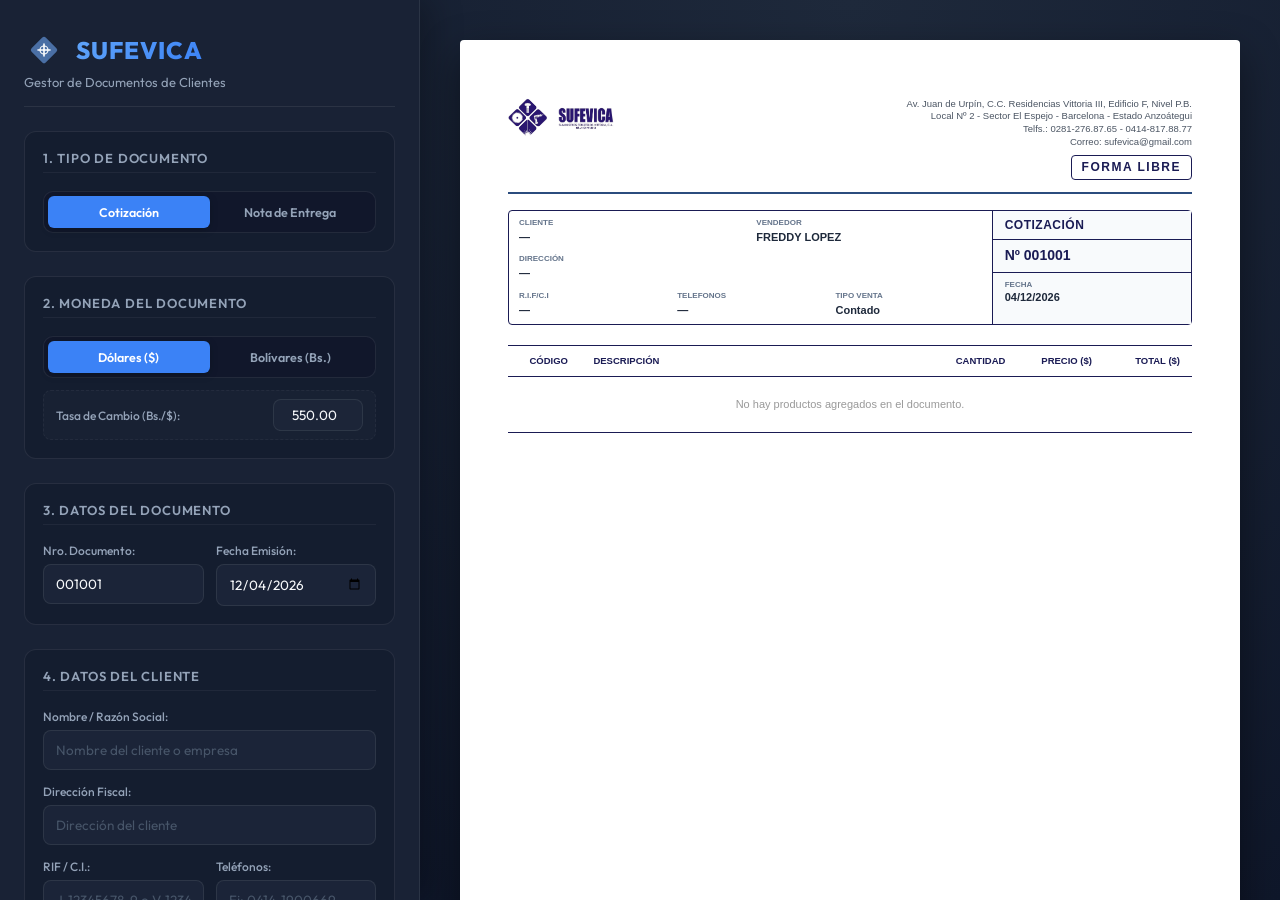
<file: modulo_cotizaciones/index.html>
<!DOCTYPE html>
<html lang="es">
<head>
    <meta charset="UTF-8">
    <meta name="viewport" content="width=device-width, initial-scale=1.0">
    <title>SUFEVICA - Módulo de Cotizaciones y Notas de Entrega</title>
    <link rel="stylesheet" href="styles.css">
    <link href="https://fonts.googleapis.com/css2?family=Outfit:wght@300;400;500;600;700;800&family=Segoe+UI:wght@400;600;700&display=swap" rel="stylesheet">
</head>
<body>
    <div class="app-container">
        <!-- Panel de Control Izquierdo (Oculto en Impresión) -->
        <aside class="control-panel">
            <header class="panel-header">
                <div class="header-logo-container">
                    <svg class="header-logo-svg" viewBox="0 0 100 100" width="40" height="40">
                        <rect x="25" y="25" width="50" height="50" rx="6" transform="rotate(45 50 50)" fill="#4A6fa5"/>
                        <path d="M50 35 L50 65 M35 50 L65 50" stroke="#ffffff" stroke-width="4" stroke-linecap="round"/>
                        <circle cx="50" cy="50" r="10" fill="none" stroke="#ffffff" stroke-width="3"/>
                    </svg>
                    <h1>SUFEVICA</h1>
                </div>
                <p>Gestor de Documentos de Clientes</p>
            </header>

            <div class="panel-section">
                <h2>1. Tipo de Documento</h2>
                <div class="btn-group toggle-group" id="docTypeToggle">
                    <button class="btn toggle-btn active" data-type="cotizacion">Cotización</button>
                    <button class="btn toggle-btn" data-type="nota">Nota de Entrega</button>
                </div>
            </div>

            <div class="panel-section">
                <h2>2. Moneda del Documento</h2>
                <div class="currency-toggle-wrapper">
                    <div class="btn-group toggle-group" id="currencyToggle">
                        <button class="btn toggle-btn active" data-currency="usd">Dólares ($)</button>
                        <button class="btn toggle-btn" data-currency="ves">Bolívares (Bs.)</button>
                    </div>
                    <div class="exchange-rate-container" id="rateContainer">
                        <label for="exchangeRate">Tasa de Cambio (Bs./$):</label>
                        <input type="number" id="exchangeRate" value="550.00" step="0.01" min="1">
                    </div>
                </div>
            </div>

            <div class="panel-section">
                <h2>3. Datos del Documento</h2>
                <div class="form-grid">
                    <div class="form-group">
                        <label for="docNumber">Nro. Documento:</label>
                        <input type="text" id="docNumber" value="001001" placeholder="Ej: 001403">
                    </div>
                    <div class="form-group">
                        <label for="docDate">Fecha Emisión:</label>
                        <input type="date" id="docDate">
                    </div>
                </div>
            </div>

            <div class="panel-section">
                <h2>4. Datos del Cliente</h2>
                <div class="form-group">
                    <label for="clientName">Nombre / Razón Social:</label>
                    <input type="text" id="clientName" placeholder="Nombre del cliente o empresa">
                </div>
                <div class="form-group">
                    <label for="clientAddress">Dirección Fiscal:</label>
                    <input type="text" id="clientAddress" placeholder="Dirección del cliente">
                </div>
                <div class="form-grid">
                    <div class="form-group">
                        <label for="clientRif">RIF / C.I.:</label>
                        <input type="text" id="clientRif" placeholder="J-12345678-9 o V-12345678">
                    </div>
                    <div class="form-group">
                        <label for="clientPhone">Teléfonos:</label>
                        <input type="text" id="clientPhone" placeholder="Ej: 0414-1900669">
                    </div>
                </div>
                <div class="form-grid">
                    <div class="form-group">
                        <label for="salesman">Vendedor:</label>
                        <input type="text" id="salesman" value="FREDDY LOPEZ" placeholder="Nombre vendedor">
                    </div>
                    <div class="form-group">
                        <label for="saleType">Tipo Venta:</label>
                        <select id="saleType">
                            <option value="Contado" selected>Contado</option>
                            <option value="Crédito">Crédito</option>
                        </select>
                    </div>
                </div>
                <div class="form-group" style="margin-top: 8px;">
                    <label for="clientNote">Nota:</label>
                    <input type="text" id="clientNote" placeholder="Nota adicional (dejar vacío para usar por defecto)">
                </div>
            </div>

            <div class="panel-section">
                <h2>5. Agregar Productos / Servicios</h2>
                <form id="itemForm" onsubmit="event.preventDefault();">
                    <div class="form-grid">
                        <div class="form-group span-2">
                            <label for="itemCode">Código:</label>
                            <input type="text" id="itemCode" placeholder="Ej: PARP-220">
                        </div>
                        <div class="form-group span-10">
                            <label for="itemDesc">Descripción:</label>
                            <input type="text" id="itemDesc" placeholder="Descripción del producto">
                        </div>
                    </div>
                    <div class="form-grid">
                        <div class="form-group">
                            <label for="itemQty">Cantidad:</label>
                            <input type="number" id="itemQty" value="1" min="1" step="any">
                        </div>
                        <div class="form-group">
                            <label for="itemPrice">Precio unitario ($):</label>
                            <input type="number" id="itemPrice" value="0.00" min="0" step="0.01">
                        </div>
                    </div>
                    <button class="btn btn-primary" id="addItemBtn">Añadir a la lista</button>
                </form>
            </div>

            <div class="panel-actions">
                <button class="btn btn-danger" id="clearBtn">Limpiar Todo</button>
                <button class="btn btn-info" id="draftBtn">Guardar Borrador</button>
                <button class="btn btn-success" id="printBtn">Imprimir / PDF 🖨️</button>
            </div>
        </aside>

        <!-- Vista Previa Imprimible Derecha -->
        <main class="preview-area">
            <div class="printable-sheet" id="printableSheet">
                <!-- CABECERA SUFEVICA FIJA (Idéntica al formato) -->
                <header class="sheet-header">
                    <div class="header-left">
                        <div class="logo-box-img" style="display: flex; align-items: center; gap: 8px;">
                            <img src="logo_icono.jpg" alt="SUFEVICA Icono" style="height: 38px; width: auto; display: block;">
                            <img src="logo_texto.jpg" alt="SUFEVICA Texto" style="height: 25px; width: auto; display: block; margin-top: 2px;">
                        </div>
                    </div>
                    <div class="header-right">
                        <p class="header-address">Av. Juan de Urpín, C.C. Residencias Vittoria III, Edificio F, Nivel P.B.</p>
                        <p class="header-address">Local Nº 2 - Sector El Espejo - Barcelona - Estado Anzoátegui</p>
                        <p class="header-phone">Telfs.: 0281-276.87.65 - 0414-817.88.77</p>
                        <p class="header-email">Correo: sufevica@gmail.com</p>
                        <span class="sheet-form-label">FORMA LIBRE</span>
                    </div>
                </header>

                <!-- CAJA DE INFORMACIÓN DEL CLIENTE (Idéntico al formato Allprot) -->
                <section class="client-info-box-fl">
                    <!-- Lado Izquierdo: Rejilla de Datos del Cliente -->
                    <div class="client-left-side">
                        <div class="info-row-fl">
                            <div class="info-col-fl span-6">
                                <span class="field-label-fl">Cliente</span>
                                <span class="field-value-fl" id="viewClientName">—</span>
                            </div>
                            <div class="info-col-fl span-6">
                                <span class="field-label-fl">Vendedor</span>
                                <span class="field-value-fl" id="viewSalesman">FREDDY LOPEZ</span>
                            </div>
                        </div>
                        <div class="info-row-fl">
                            <div class="info-col-fl span-12">
                                <span class="field-label-fl">Dirección</span>
                                <span class="field-value-fl" id="viewClientAddress">—</span>
                            </div>
                        </div>
                        <div class="info-row-fl">
                            <div class="info-col-fl span-4">
                                <span class="field-label-fl">R.I.F/C.I</span>
                                <span class="field-value-fl" id="viewClientRif">—</span>
                            </div>
                            <div class="info-col-fl span-4">
                                <span class="field-label-fl">Telefonos</span>
                                <span class="field-value-fl" id="viewClientPhone">—</span>
                            </div>
                            <div class="info-col-fl span-4">
                                <span class="field-label-fl">Tipo Venta</span>
                                <span class="field-value-fl" id="viewSaleType">Contado</span>
                            </div>
                        </div>
                    </div>
                    
                    <!-- Lado Derecho: Bloque Metadatos del Documento -->
                    <div class="doc-right-side">
                        <div class="doc-meta-row header-doc-title">
                            <span class="doc-type-label-fl" id="viewDocTypeTitle">COTIZACIÓN</span>
                        </div>
                        <div class="doc-meta-row header-doc-number">
                            <span class="doc-num-label-fl" id="viewDocNumber">Nº 001001</span>
                        </div>
                        <div class="doc-meta-row header-doc-date">
                            <span class="field-label-fl">FECHA</span>
                            <span class="field-value-fl" id="viewDocDate">—</span>
                        </div>
                    </div>
                </section>

                <!-- TABLA DE ARTÍCULOS -->
                <section class="items-table-section">
                    <table class="items-table">
                        <thead>
                            <tr>
                                <th class="col-code">Código</th>
                                <th class="col-desc">Descripción</th>
                                <th class="col-qty">Cantidad</th>
                                <th class="col-price" id="colPriceHeader">Precio ($)</th>
                                <th class="col-total" id="colTotalHeader">Total ($)</th>
                                <th class="col-actions no-print"></th>
                            </tr>
                        </thead>
                        <tbody id="itemsTableBody">
                            <!-- Ítems dinámicos irán aquí -->
                            <tr class="empty-placeholder">
                                <td colspan="6" style="text-align: center; color: #999; padding: 20px;">
                                    No hay productos agregados en el documento.
                                </td>
                            </tr>
                        </tbody>
                    </table>
                </section>

                <!-- SECCIÓN DE FIRMAS Y TOTALES -->
                <footer class="sheet-footer">
                    <div class="footer-left">
                        <div class="signature-box">
                            <p>Recibí Conforme</p>
                            <div class="signature-line"></div>
                        </div>
                    </div>
                    <div class="footer-right">
                        <table class="totals-table">
                            <tr style="display: none;">
                                <td class="totals-label" id="labelSubtotal">Sub-Total ($)</td>
                                <td class="totals-val" id="viewSubtotal">0,00</td>
                            </tr>
                            <tr style="display: none;">
                                <td class="totals-label">I.V.A. 16.0%</td>
                                <td class="totals-val" id="viewIva">0,00</td>
                            </tr>
                            <tr class="grand-total-row">
                                <td class="totals-label" id="labelTotal">TOTAL $</td>
                                <td class="totals-val" id="viewTotal">0,00</td>
                            </tr>
                        </table>
                    </div>
                </footer>

                <!-- NOTA LEGAL / PIE DE PÁGINA -->
                <div class="sheet-bottom-note">
                    <p id="viewClientNote"><strong>NOTA:</strong> Favor emitir transferencia o pago a nombre de SUMINISTROS FERRETEROS VITTORIA, C.A. RIF J-40194130-3.</p>
                    <p id="viewCustomNote" style="font-size: 13px; font-weight: bold; color: #1c3d5a; margin-top: 4px; display: none;"></p>
                    <p class="legal-print-info">Tipografía Vittoria, S.A. RIF J-08005647-7. Av. Juan de Urpín. Barcelona Edo. Anzoátegui. Documento emitido en Forma Libre.</p>
                </div>
            </div>
        </main>
    </div>
    <script src="app.js"></script>
</body>
</html>
</file>
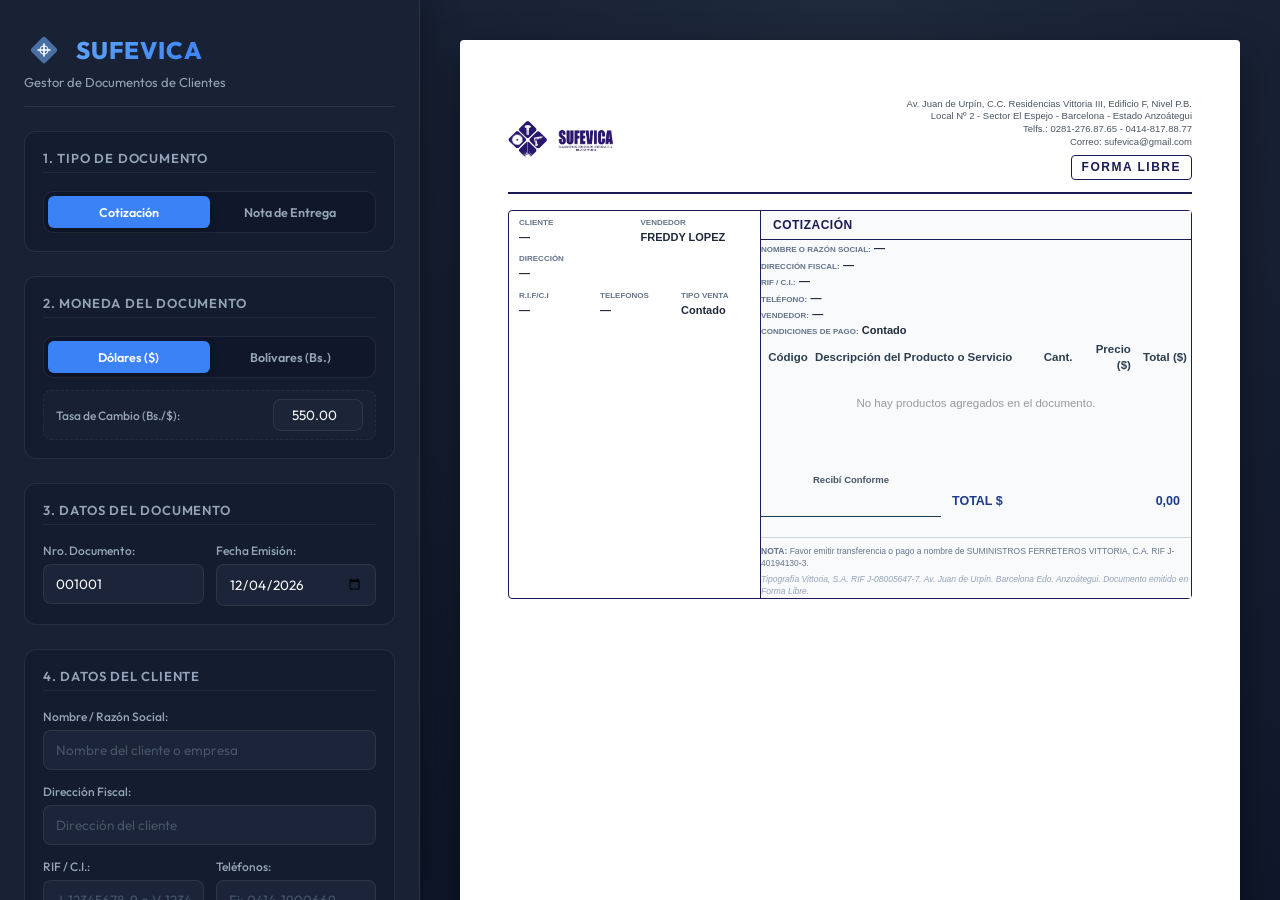
<file: modulo_cotizaciones/cotizador_sufevica_portable.html>
<!DOCTYPE html>
<html lang="es">
<head>
    <meta charset="UTF-8">
    <meta name="viewport" content="width=device-width, initial-scale=1.0">
    <title>SUFEVICA - Módulo de Cotizaciones y Notas de Entrega</title>
    <link href="https://fonts.googleapis.com/css2?family=Outfit:wght@300;400;500;600;700;800&family=Segoe+UI:wght@400;600;700&display=swap" rel="stylesheet">
    <style>
        /* Styles from styles.css */
        :root {
            --bg-dark: #0f172a;
            --panel-bg: rgba(30, 41, 59, 0.7);
            --panel-border: rgba(255, 255, 255, 0.08);
            --text-main: #f8fafc;
            --text-muted: #94a3b8;
            --primary: #3b82f6;
            --primary-hover: #2563eb;
            --primary-glow: rgba(59, 130, 246, 0.35);
            --success: #10b981;
            --danger: #ef4444;
            --info: #06b6d4;
            --sheet-width: 8.5in;
            --sheet-height: 11in;
        }
        * {
            box-sizing: border-box;
            margin: 0;
            padding: 0;
        }
        body {
            background-color: var(--bg-dark);
            color: var(--text-main);
            font-family: 'Outfit', 'Segoe UI', sans-serif;
            min-height: 100vh;
            overflow-x: hidden;
        }
        .app-container {
            display: flex;
            min-height: 100vh;
            width: 100vw;
        }
        .control-panel {
            width: 420px;
            min-width: 420px;
            background: var(--panel-bg);
            backdrop-filter: blur(16px);
            border-right: 1px solid var(--panel-border);
            padding: 30px 24px;
            overflow-y: auto;
            height: 100vh;
            box-shadow: 10px 0 30px rgba(0, 0, 0, 0.25);
            display: flex;
            flex-direction: column;
            gap: 24px;
        }
        .panel-header {
            border-bottom: 1px solid var(--panel-border);
            padding-bottom: 16px;
        }
        .header-logo-container {
            display: flex;
            align-items: center;
            gap: 12px;
            margin-bottom: 4px;
        }
        .header-logo-container h1 {
            font-size: 24px;
            font-weight: 800;
            letter-spacing: 1px;
            background: linear-gradient(135deg, #60a5fa, #3b82f6);
            -webkit-background-clip: text;
            -webkit-text-fill-color: transparent;
        }
        .panel-header p {
            font-size: 13px;
            color: var(--text-muted);
            font-weight: 400;
        }
        .panel-section {
            background: rgba(15, 23, 42, 0.4);
            border: 1px solid var(--panel-border);
            border-radius: 12px;
            padding: 18px;
            display: flex;
            flex-direction: column;
            gap: 14px;
        }
        .panel-section h2 {
            font-size: 13px;
            font-weight: 600;
            text-transform: uppercase;
            letter-spacing: 0.8px;
            color: var(--text-muted);
            border-bottom: 1px solid rgba(255, 255, 255, 0.05);
            padding-bottom: 6px;
            margin-bottom: 4px;
        }
        .form-grid {
            display: grid;
            grid-template-columns: repeat(12, 1fr);
            gap: 12px;
        }
        .form-group {
            display: flex;
            flex-direction: column;
            gap: 6px;
            grid-column: span 12;
        }
        .form-grid .form-group {
            grid-column: span 6;
        }
        .form-grid .form-group.span-2 {
            grid-column: span 2;
        }
        .form-grid .form-group.span-10 {
            grid-column: span 10;
        }
        label {
            font-size: 12px;
            font-weight: 500;
            color: var(--text-muted);
        }
        input, select, textarea {
            background: rgba(30, 41, 59, 0.8);
            border: 1px solid var(--panel-border);
            border-radius: 8px;
            padding: 10px 12px;
            color: var(--text-main);
            font-family: inherit;
            font-size: 13.5px;
            transition: all 0.25s ease;
        }
        input:focus, select:focus {
            outline: none;
            border-color: var(--primary);
            box-shadow: 0 0 8px var(--primary-glow);
        }
        input::placeholder {
            color: #475569;
        }
        .btn {
            font-family: inherit;
            font-size: 13px;
            font-weight: 600;
            padding: 10px 16px;
            border: none;
            border-radius: 8px;
            cursor: pointer;
            transition: all 0.25s cubic-bezier(0.4, 0, 0.2, 1);
            display: inline-flex;
            align-items: center;
            justify-content: center;
            gap: 8px;
        }
        .btn-primary {
            background: var(--primary);
            color: #ffffff;
        }
        .btn-primary:hover {
            background: var(--primary-hover);
            box-shadow: 0 0 12px var(--primary-glow);
        }
        .btn-danger {
            background: rgba(239, 68, 68, 0.15);
            color: #f87171;
            border: 1px solid rgba(239, 68, 68, 0.25);
        }
        .btn-danger:hover {
            background: var(--danger);
            color: #ffffff;
        }
        .btn-success {
            background: var(--success);
            color: #ffffff;
            font-size: 14px;
            padding: 12px 20px;
        }
        .btn-success:hover {
            background: #059669;
            box-shadow: 0 0 15px rgba(16, 185, 129, 0.4);
            transform: translateY(-1px);
        }
        .btn-info {
            background: rgba(6, 182, 212, 0.15);
            color: #22d3ee;
            border: 1px solid rgba(6, 182, 212, 0.25);
        }
        .btn-info:hover {
            background: var(--info);
            color: #ffffff;
        }
        .toggle-group {
            background: rgba(15, 23, 42, 0.6);
            border: 1px solid var(--panel-border);
            padding: 4px;
            border-radius: 10px;
            display: flex;
            width: 100%;
        }
        .toggle-btn {
            flex: 1;
            background: transparent;
            color: var(--text-muted);
            border-radius: 6px;
            padding: 8px 12px;
            font-size: 12.5px;
        }
        .toggle-btn.active {
            background: var(--primary);
            color: #ffffff;
            box-shadow: 0 2px 8px rgba(0, 0, 0, 0.2);
        }
        .currency-toggle-wrapper {
            display: flex;
            flex-direction: column;
            gap: 12px;
        }
        .exchange-rate-container {
            display: flex;
            align-items: center;
            justify-content: space-between;
            gap: 12px;
            background: rgba(255, 255, 255, 0.02);
            padding: 8px 12px;
            border-radius: 8px;
            border: 1px dashed rgba(255, 255, 255, 0.05);
        }
        .exchange-rate-container input {
            width: 90px;
            padding: 6px 10px;
            text-align: right;
        }
        .panel-actions {
            margin-top: auto;
            display: flex;
            flex-direction: column;
            gap: 10px;
            border-top: 1px solid var(--panel-border);
            padding-top: 20px;
        }
        .preview-area {
            flex: 1;
            height: 100vh;
            overflow-y: auto;
            display: flex;
            justify-content: center;
            align-items: flex-start;
            padding: 40px;
            background: radial-gradient(circle at top, #1e293b 0%, #0f172a 100%);
        }
        .printable-sheet {
            width: var(--sheet-width);
            height: var(--sheet-height);
            background-color: #ffffff;
            color: #2c3e50;
            padding: 0.6in 0.5in;
            box-shadow: 0 15px 40px rgba(0, 0, 0, 0.45);
            border-radius: 4px;
            display: flex;
            flex-direction: column;
            position: relative;
            font-family: 'Segoe UI', Arial, sans-serif;
            font-size: 11.5px;
            line-height: 1.4;
        }
        .sheet-header {
            display: flex;
            justify-content: space-between;
            align-items: center;
            border-bottom: 2px solid #1a1b54;
            padding-bottom: 12px;
            margin-bottom: 16px;
        }
        .header-left {
            display: flex;
            align-items: center;
            gap: 14px;
        }
        .logo-box-img {
            width: 250px;
            height: auto;
            display: flex;
            align-items: center;
        }
        .sufevica-logo-img {
            max-width: 100%;
            height: auto;
            object-fit: contain;
        }
        .header-right {
            text-align: right;
            display: flex;
            flex-direction: column;
            align-items: flex-end;
        }
        .header-address, .header-phone, .header-email {
            font-size: 9.5px;
            color: #4b5563;
            line-height: 1.35;
        }
        .sheet-form-label {
            font-size: 12px;
            font-weight: 800;
            color: #1a1b54;
            letter-spacing: 1.5px;
            border: 1.5px solid #1a1b54;
            padding: 3px 10px;
            border-radius: 4px;
            margin-top: 6px;
            display: inline-block;
        }
        /* Caja de Datos Cliente / Factura - Estilo Forma Libre Allprot */
        .client-info-box-fl {
            border: 1px solid #1a1b54;
            border-radius: 4px;
            display: flex;
            margin-bottom: 20px;
            width: 100%;
        }
        .client-left-side {
            flex: 7; /* Abarca el 70% */
            padding: 6px 10px;
            display: flex;
            flex-direction: column;
            gap: 8px;
        }
        .doc-right-side {
            flex: 3; /* Abarca el 30% */
            border-left: 1px solid #1a1b54;
            display: flex;
            flex-direction: column;
            background: #f8fafc;
        }
        .info-row-fl {
            display: flex;
            width: 100%;
            gap: 12px;
        }
        .info-col-fl {
            display: flex;
            flex-direction: column;
            gap: 2px;
        }
        .info-col-fl.span-4 {
            flex: 1;
        }
        .info-col-fl.span-6 {
            flex: 1;
        }
        .info-col-fl.span-12 {
            width: 100%;
        }
        .field-label-fl {
            font-size: 8px;
            font-weight: 700;
            text-transform: uppercase;
            color: #64748b;
        }
        .field-value-fl {
            font-size: 11px;
            font-weight: 600;
            color: #1e293b;
            word-break: break-word;
        }
        /* Rejilla de metadatos del documento (Derecha) */
        .doc-meta-row {
            padding: 6px 12px;
            border-bottom: 1px solid #1a1b54;
            display: flex;
            flex-direction: column;
            justify-content: center;
        }
        .doc-meta-row:last-child {
            border-bottom: none;
        }
        .doc-type-label-fl {
            font-size: 12px;
            font-weight: 800;
            color: #1a1b54;
            letter-spacing: 0.5px;
        }
        .doc-num-label-fl {
            font-size: 14px;
            font-weight: 800;
            color: #1a1b54;
        }
        /* Sección de Tabla de Artículos - Forma Libre Allprot */
        .items-table-section {
            flex: 1;
            margin-bottom: 20px;
        }
        .items-table {
            width: 100%;
            border-collapse: collapse;
            font-size: 11px;
        }
        .items-table th {
            border-top: 1px solid #1a1b54;
            border-bottom: 1px solid #1a1b54;
            padding: 8px 4px;
            font-weight: 700;
            color: #1a1b54;
            text-transform: uppercase;
            font-size: 9.5px;
        }
        .items-table td {
            padding: 8px 4px;
            border-bottom: none; /* Sin líneas punteadas intermedias */
            vertical-align: middle;
        }
        .items-table tbody tr:last-child td {
            border-bottom: 1px solid #1a1b54; /* Solo línea al final */
        }
        .col-code { width: 12%; text-align: center; }
        .col-desc { width: 53%; text-align: left; }
        .col-qty { width: 10%; text-align: center; }
        .col-price { width: 12%; text-align: right; }
        .col-total { width: 13%; text-align: right; font-weight: 700; }
        .col-actions { width: 40px; text-align: center; }
        .btn-delete-item {
            background: transparent;
            color: #ef4444;
            border: none;
            cursor: pointer;
            font-size: 16px;
            opacity: 0.6;
            transition: opacity 0.2s;
            padding: 2px;
        }
        .btn-delete-item:hover { opacity: 1; }
        .sheet-footer {
            display: flex;
            justify-content: space-between;
            align-items: flex-end;
            margin-bottom: 20px;
        }
        .footer-left { flex: 1; }
        .signature-box {
            width: 180px;
            text-align: center;
            margin-top: 40px;
        }
        .signature-box p {
            font-size: 9.5px;
            font-weight: 600;
            color: #475569;
            margin-bottom: 30px;
        }
        .signature-line { border-bottom: 1px solid #1c3d5a; }
        .footer-right { width: 250px; }
        .totals-table {
            width: 100%;
            border-collapse: collapse;
            border: 1px solid #1c3d5a;
            border-radius: 4px;
            overflow: hidden;
        }
        .totals-table td {
            padding: 6px 10px;
            font-size: 11px;
            border-bottom: 1px solid #e2e8f0;
        }
        .totals-table tr:last-child td { border-bottom: none; }
        .totals-label { text-align: left; font-weight: 600; color: #475569; }
        .totals-val { text-align: right; font-weight: 700; color: #1e293b; }
        .grand-total-row { background: #f8fafc; }
        .grand-total-row td {
            font-size: 12.5px;
            font-weight: 800;
            color: #1e3a8a;
            border-top: 1.5px solid #1c3d5a;
        }
        .sheet-bottom-note {
            border-top: 1px solid #cbd5e1;
            padding-top: 8px;
            font-size: 8.5px;
            color: #64748b;
            line-height: 1.4;
        }
        .sheet-bottom-note p { margin-bottom: 4px; }
        .sheet-bottom-note p:last-child { margin-bottom: 0; }
        .legal-print-info { font-style: italic; color: #94a3b8; }
        
        @media print {
            body {
                background-color: #ffffff !important;
                color: #000000 !important;
            }
            .control-panel { display: none !important; }
            .preview-area {
                padding: 0 !important;
                background: #ffffff !important;
                overflow: visible !important;
                height: auto !important;
            }
            .no-print { display: none !important; }
            .printable-sheet {
                box-shadow: none !important;
                border-radius: 0 !important;
                padding: 0.3in 0.3in 0 0.3in !important;
                width: 100% !important;
                height: auto !important;
                min-height: auto !important;
                overflow: visible !important;
            }
            .doc-title-box {
                background: #f1f5f9 !important;
                -webkit-print-color-adjust: exact;
                print-color-adjust: exact;
            }
            .grand-total-row {
                background: #f8fafc !important;
                -webkit-print-color-adjust: exact;
                print-color-adjust: exact;
            }
            @page {
                size: letter;
                margin: 0;
            }
        }
    </style>
</head>
<body>
    <div class="app-container">
        <!-- Panel de Control Izquierdo (Oculto en Impresión) -->
        <aside class="control-panel">
            <header class="panel-header">
                <div class="header-logo-container">
                    <svg class="header-logo-svg" viewBox="0 0 100 100" width="40" height="40">
                        <rect x="25" y="25" width="50" height="50" rx="6" transform="rotate(45 50 50)" fill="#4A6fa5"/>
                        <path d="M50 35 L50 65 M35 50 L65 50" stroke="#ffffff" stroke-width="4" stroke-linecap="round"/>
                        <circle cx="50" cy="50" r="10" fill="none" stroke="#ffffff" stroke-width="3"/>
                    </svg>
                    <h1>SUFEVICA</h1>
                </div>
                <p>Gestor de Documentos de Clientes</p>
            </header>

            <div class="panel-section">
                <h2>1. Tipo de Documento</h2>
                <div class="btn-group toggle-group" id="docTypeToggle">
                    <button class="btn toggle-btn active" data-type="cotizacion">Cotización</button>
                    <button class="btn toggle-btn" data-type="nota">Nota de Entrega</button>
                </div>
            </div>

            <div class="panel-section">
                <h2>2. Moneda del Documento</h2>
                <div class="currency-toggle-wrapper">
                    <div class="btn-group toggle-group" id="currencyToggle">
                        <button class="btn toggle-btn active" data-currency="usd">Dólares ($)</button>
                        <button class="btn toggle-btn" data-currency="ves">Bolívares (Bs.)</button>
                    </div>
                    <div class="exchange-rate-container" id="rateContainer">
                        <label for="exchangeRate">Tasa de Cambio (Bs./$):</label>
                        <input type="number" id="exchangeRate" value="550.00" step="0.01" min="1">
                    </div>
                </div>
            </div>

            <div class="panel-section">
                <h2>3. Datos del Documento</h2>
                <div class="form-grid">
                    <div class="form-group">
                        <label for="docNumber">Nro. Documento:</label>
                        <input type="text" id="docNumber" value="001001" placeholder="Ej: 001403">
                    </div>
                    <div class="form-group">
                        <label for="docDate">Fecha Emisión:</label>
                        <input type="date" id="docDate">
                    </div>
                </div>
            </div>

            <div class="panel-section">
                <h2>4. Datos del Cliente</h2>
                <div class="form-group">
                    <label for="clientName">Nombre / Razón Social:</label>
                    <input type="text" id="clientName" placeholder="Nombre del cliente o empresa">
                </div>
                <div class="form-group">
                    <label for="clientAddress">Dirección Fiscal:</label>
                    <input type="text" id="clientAddress" placeholder="Dirección del cliente">
                </div>
                <div class="form-grid">
                    <div class="form-group">
                        <label for="clientRif">RIF / C.I.:</label>
                        <input type="text" id="clientRif" placeholder="J-12345678-9 o V-12345678">
                    </div>
                    <div class="form-group">
                        <label for="clientPhone">Teléfonos:</label>
                        <input type="text" id="clientPhone" placeholder="Ej: 0414-1900669">
                    </div>
                </div>
                <div class="form-grid">
                    <div class="form-group">
                        <label for="salesman">Vendedor:</label>
                        <input type="text" id="salesman" value="FREDDY LOPEZ" placeholder="Nombre vendedor">
                    </div>
                    <div class="form-group">
                        <label for="saleType">Tipo Venta:</label>
                        <select id="saleType">
                            <option value="Contado" selected>Contado</option>
                            <option value="Crédito">Crédito</option>
                        </select>
                    </div>
                </div>
                <div class="form-group" style="margin-top: 8px;">
                    <label for="clientNote">Nota:</label>
                    <input type="text" id="clientNote" placeholder="Nota adicional (dejar vacío para usar por defecto)">
                </div>
            </div>

            <div class="panel-section">
                <h2>5. Agregar Productos / Servicios</h2>
                <form id="itemForm" onsubmit="event.preventDefault();">
                    <div class="form-grid">
                        <div class="form-group span-2">
                            <label for="itemCode">Código:</label>
                            <input type="text" id="itemCode" placeholder="Ej: PARP-220">
                        </div>
                        <div class="form-group span-10">
                            <label for="itemDesc">Descripción:</label>
                            <input type="text" id="itemDesc" placeholder="Descripción del producto">
                        </div>
                    </div>
                    <div class="form-grid">
                        <div class="form-group">
                            <label for="itemQty">Cantidad:</label>
                            <input type="number" id="itemQty" value="1" min="1" step="any">
                        </div>
                        <div class="form-group">
                            <label for="itemPrice">Precio unitario ($):</label>
                            <input type="number" id="itemPrice" value="0.00" min="0" step="0.01">
                        </div>
                    </div>
                    <button class="btn btn-primary" id="addItemBtn">Añadir a la lista</button>
                </form>
            </div>

            <div class="panel-actions">
                <button class="btn btn-danger" id="clearBtn">Limpiar Todo</button>
                <button class="btn btn-info" id="draftBtn">Guardar Borrador</button>
                <button class="btn btn-success" id="printBtn">Imprimir / PDF 🖨️</button>
            </div>
        </aside>

        <!-- Vista Previa Imprimible Derecha -->
        <main class="preview-area">
            <div class="printable-sheet" id="printableSheet">
                <header class="sheet-header">
                    <div class="header-left">
                        <div class="logo-box-img" style="display: flex; align-items: center; gap: 8px;">
                            <img src="logo_icono.jpg" alt="SUFEVICA Icono" style="height: 38px; width: auto; display: block;">
                            <img src="logo_texto.jpg" alt="SUFEVICA Texto" style="height: 25px; width: auto; display: block; margin-top: 2px;">
                        </div>
                    </div>
                    <div class="header-right">
                        <p class="header-address">Av. Juan de Urpín, C.C. Residencias Vittoria III, Edificio F, Nivel P.B.</p>
                        <p class="header-address">Local Nº 2 - Sector El Espejo - Barcelona - Estado Anzoátegui</p>
                        <p class="header-phone">Telfs.: 0281-276.87.65 - 0414-817.88.77</p>
                        <p class="header-email">Correo: sufevica@gmail.com</p>
                        <span class="sheet-form-label">FORMA LIBRE</span>
                    </div>
                </header>

                <!-- CAJA DE INFORMACIÓN DEL CLIENTE (Idéntico al formato Allprot) -->
                <section class="client-info-box-fl">
                    <!-- Lado Izquierdo: Rejilla de Datos del Cliente -->
                    <div class="client-left-side">
                        <div class="info-row-fl">
                            <div class="info-col-fl span-6">
                                <span class="field-label-fl">Cliente</span>
                                <span class="field-value-fl" id="viewClientName">—</span>
                            </div>
                            <div class="info-col-fl span-6">
                                <span class="field-label-fl">Vendedor</span>
                                <span class="field-value-fl" id="viewSalesman">FREDDY LOPEZ</span>
                            </div>
                        </div>
                        <div class="info-row-fl">
                            <div class="info-col-fl span-12">
                                <span class="field-label-fl">Dirección</span>
                                <span class="field-value-fl" id="viewClientAddress">—</span>
                            </div>
                        </div>
                        <div class="info-row-fl">
                            <div class="info-col-fl span-4">
                                <span class="field-label-fl">R.I.F/C.I</span>
                                <span class="field-value-fl" id="viewClientRif">—</span>
                            </div>
                            <div class="info-col-fl span-4">
                                <span class="field-label-fl">Telefonos</span>
                                <span class="field-value-fl" id="viewClientPhone">—</span>
                            </div>
                            <div class="info-col-fl span-4">
                                <span class="field-label-fl">Tipo Venta</span>
                                <span class="field-value-fl" id="viewSaleType">Contado</span>
                            </div>
                        </div>
                    </div>
                    
                    <!-- Lado Derecho: Bloque Metadatos del Documento -->
                    <div class="doc-right-side">
                        <div class="doc-meta-row header-doc-title">
                            <span class="doc-type-label-fl" id="viewDocTypeTitle">COTIZACIÓN</span>
                        </div>
                <!-- DATOS DEL CLIENTE -->
                <section class="sheet-client-info">
                    <div class="info-row">
                        <div class="info-col">
                            <span class="field-label-fl">Nombre o Razón Social:</span>
                            <span class="field-value-fl" id="viewClientName">—</span>
                        </div>
                    </div>
                    <div class="info-row">
                        <div class="info-col col-8">
                            <span class="field-label-fl">Dirección Fiscal:</span>
                            <span class="field-value-fl" id="viewClientAddress">—</span>
                        </div>
                        <div class="info-col col-4">
                            <span class="field-label-fl">RIF / C.I.:</span>
                            <span class="field-value-fl" id="viewClientRif">—</span>
                        </div>
                    </div>
                    <div class="info-row">
                        <div class="info-col col-4">
                            <span class="field-label-fl">Teléfono:</span>
                            <span class="field-value-fl" id="viewClientPhone">—</span>
                        </div>
                        <div class="info-col col-4">
                            <span class="field-label-fl">Vendedor:</span>
                            <span class="field-value-fl" id="viewSalesman">—</span>
                        </div>
                        <div class="info-col col-4">
                            <span class="field-label-fl">Condiciones de Pago:</span>
                            <span class="field-value-fl" id="viewSaleType">Contado</span>
                        </div>
                    </div>
                </section>

                <!-- TABLA DE ITEMS -->
                <section class="sheet-table-section">
                    <table class="items-table-fl">
                        <thead>
                            <tr>
                                <th class="col-code">Código</th>
                                <th class="col-desc">Descripción del Producto o Servicio</th>
                                <th class="col-qty">Cant.</th>
                                <th class="col-price" id="colPriceHeader">Precio ($)</th>
                                <th class="col-total" id="colTotalHeader">Total ($)</th>
                                <th class="col-actions no-print"></th>
                            </tr>
                        </thead>
                        <tbody id="itemsTableBody">
                            <!-- Ítems dinámicos irán aquí -->
                            <tr class="empty-placeholder">
                                <td colspan="6" style="text-align: center; color: #999; padding: 20px;">
                                    No hay productos agregados en el documento.
                                </td>
                            </tr>
                        </tbody>
                    </table>
                </section>

                <!-- SECCIÓN DE FIRMAS Y TOTALES -->
                <footer class="sheet-footer">
                    <div class="footer-left">
                        <div class="signature-box">
                            <p>Recibí Conforme</p>
                            <div class="signature-line"></div>
                        </div>
                    </div>
                    <div class="footer-right">
                        <table class="totals-table">
                            <tr style="display: none;">
                                <td class="totals-label" id="labelSubtotal">Sub-Total ($)</td>
                                <td class="totals-val" id="viewSubtotal">0,00</td>
                            </tr>
                            <tr style="display: none;">
                                <td class="totals-label">I.V.A. 16.0%</td>
                                <td class="totals-val" id="viewIva">0,00</td>
                            </tr>
                            <tr class="grand-total-row">
                                <td class="totals-label" id="labelTotal">TOTAL $</td>
                                <td class="totals-val" id="viewTotal">0,00</td>
                            </tr>
                        </table>
                    </div>
                </footer>

                <div class="sheet-bottom-note">
                    <p id="viewClientNote"><strong>NOTA:</strong> Favor emitir transferencia o pago a nombre de SUMINISTROS FERRETEROS VITTORIA, C.A. RIF J-40194130-3.</p>
                    <p id="viewCustomNote" style="font-size: 13px; font-weight: bold; color: #1c3d5a; margin-top: 4px; display: none;"></p>
                    <p class="legal-print-info">Tipografía Vittoria, S.A. RIF J-08005647-7. Av. Juan de Urpín. Barcelona Edo. Anzoátegui. Documento emitido en Forma Libre.</p>
                </div>
            </div>
        </main>
    </div>

    <script>
        // Scripts from app.js
        document.addEventListener("DOMContentLoaded", () => {
            const state = {
                docType: "cotizacion",
                currency: "usd",
                exchangeRate: 550.00,
                docNumber: "001001",
                docDate: new Date().toISOString().split("T")[0],
                client: { name: "", address: "", rif: "", phone: "", salesman: "FREDDY LOPEZ", saleType: "Contado", note: "" },
                items: []
            };

            const elExchangeRate = document.getElementById("exchangeRate");
            const elDocNumber = document.getElementById("docNumber");
            const elDocDate = document.getElementById("docDate");
            const elClientName = document.getElementById("clientName");
            const elClientAddress = document.getElementById("clientAddress");
            const elClientRif = document.getElementById("clientRif");
            const elClientPhone = document.getElementById("clientPhone");
            const elSalesman = document.getElementById("salesman");
            const elSaleType = document.getElementById("saleType");
            const elClientNote = document.getElementById("clientNote");

            const elItemCode = document.getElementById("itemCode");
            const elItemDesc = document.getElementById("itemDesc");
            const elItemQty = document.getElementById("itemQty");
            const elItemPrice = document.getElementById("itemPrice");
            const btnAddItem = document.getElementById("addItemBtn");

            const viewDocTypeTitle = document.getElementById("viewDocTypeTitle");
            const viewDocNumber = document.getElementById("viewDocNumber");
            const viewDocDate = document.getElementById("viewDocDate");
            const viewClientName = document.getElementById("viewClientName");
            const viewClientAddress = document.getElementById("viewClientAddress");
            const viewClientRif = document.getElementById("viewClientRif");
            const viewClientPhone = document.getElementById("viewClientPhone");
            const viewSaleType = document.getElementById("viewSaleType");
            const viewSalesman = document.getElementById("viewSalesman");

            const itemsTableBody = document.getElementById("itemsTableBody");
            const colPriceHeader = document.getElementById("colPriceHeader");
            const colTotalHeader = document.getElementById("colTotalHeader");

            const labelSubtotal = document.getElementById("labelSubtotal");
            const labelTotal = document.getElementById("labelTotal");
            const viewSubtotal = document.getElementById("viewSubtotal");
            const viewIva = document.getElementById("viewIva");
            const viewTotal = document.getElementById("viewTotal");

            const btnClear = document.getElementById("clearBtn");
            const btnDraft = document.getElementById("draftBtn");
            const btnPrint = document.getElementById("printBtn");

            function formatNumber(num) {
                return Number(num).toLocaleString("es-VE", {
                    minimumFractionDigits: 2,
                    maximumFractionDigits: 2
                });
            }

            function formatDate(dateStr) {
                if (!dateStr) return "—";
                const parts = dateStr.split("-");
                if (parts.length !== 3) return dateStr;
                return `${parts[2]}/${parts[1]}/${parts[0]}`;
            }

            function renderDocument() {
                const rate = state.currency === "ves" ? state.exchangeRate : 1;
                const curSymbol = state.currency === "usd" ? "$" : "Bs.";

                viewDocTypeTitle.textContent = state.docType === "cotizacion" ? "COTIZACIÓN" : "NOTA DE ENTREGA";
                viewDocNumber.textContent = `Nº ${state.docNumber || "S/N"}`;
                viewDocDate.textContent = formatDate(state.docDate);
                viewClientName.textContent = state.client.name || "—";
                viewClientAddress.textContent = state.client.address || "—";
                viewClientRif.textContent = state.client.rif || "—";
                viewClientPhone.textContent = state.client.phone || "—";
                viewSaleType.textContent = state.client.saleType;
                viewSalesman.textContent = state.client.salesman || "—";

                // Sincronizar Nota
                const viewClientNote = document.getElementById("viewClientNote");
                const viewCustomNote = document.getElementById("viewCustomNote");
                if (viewClientNote) {
                    viewClientNote.innerHTML = state.docType === "cotizacion"
                        ? "<strong>NOTA:</strong> Precios sujetos a cambio sin previo aviso. Esta cotización representa un presupuesto informativo. ¡Gracias por su preferencia!"
                        : "<strong>NOTA:</strong> La mercancía viaja por cuenta y riesgo del cliente. Documento de despacho informativo. ¡Gracias por su preferencia!";
                }
                if (viewCustomNote) {
                    if (state.client.note && state.client.note.trim() !== "") {
                        viewCustomNote.textContent = state.client.note;
                        viewCustomNote.style.display = "block";
                    } else {
                        viewCustomNote.style.display = "none";
                    }
                }

                colPriceHeader.textContent = `Precio (${curSymbol})`;
                colTotalHeader.textContent = `Total (${curSymbol})`;
                labelSubtotal.textContent = `Sub-Total (${curSymbol})`;
                labelTotal.textContent = `TOTAL ${state.currency === "usd" ? "$" : "Bs"}`;

                itemsTableBody.innerHTML = "";
                
                if (state.items.length === 0) {
                    const tr = document.createElement("tr");
                    tr.className = "empty-placeholder";
                    tr.innerHTML = `<td colspan="6" style="text-align: center; color: #999; padding: 20px;">No hay productos agregados en el documento.</td>`;
                    itemsTableBody.appendChild(tr);

                    viewSubtotal.textContent = "0,00";
                    viewIva.textContent = "0,00";
                    viewTotal.textContent = "0,00";
                    return;
                }

                let subtotalUsd = 0;

                state.items.forEach((item, index) => {
                    const itemPriceConv = item.priceUsd * rate;
                    const itemTotalConv = item.qty * itemPriceConv;
                    subtotalUsd += (item.qty * item.priceUsd);

                    const tr = document.createElement("tr");
                    tr.innerHTML = `
                        <td class="col-code">${item.code || "—"}</td>
                        <td class="col-desc">${item.desc}</td>
                        <td class="col-qty">${item.qty}</td>
                        <td class="col-price">${formatNumber(itemPriceConv)}</td>
                        <td class="col-total">${formatNumber(itemTotalConv)}</td>
                        <td class="col-actions no-print">
                            <button class="btn-delete-item" data-index="${index}">🗑️</button>
                        </td>
                    `;
                    itemsTableBody.appendChild(tr);
                });

                document.querySelectorAll(".btn-delete-item").forEach(btn => {
                    btn.addEventListener("click", (e) => {
                        const idx = parseInt(e.target.getAttribute("data-index"));
                        deleteItem(idx);
                    });
                });

                const totalConv = subtotalUsd * rate;

                viewSubtotal.textContent = formatNumber(totalConv);
                viewIva.textContent = "0,00";
                viewTotal.textContent = formatNumber(totalConv);
            }

            function deleteItem(idx) {
                state.items.splice(idx, 1);
                renderDocument();
                saveDraftAuto();
            }

            function addItem() {
                const code = elItemCode.value.trim().toUpperCase();
                const desc = elItemDesc.value.trim();
                const qty = parseFloat(elItemQty.value);
                const price = parseFloat(elItemPrice.value);

                if (!desc) {
                    alert("⚠️ Por favor ingresa una descripción para el producto.");
                    elItemDesc.focus();
                    return;
                }
                if (isNaN(qty) || qty <= 0) {
                    alert("⚠️ La cantidad debe ser un número mayor a cero.");
                    elItemQty.focus();
                    return;
                }
                if (isNaN(price) || price < 0) {
                    alert("⚠️ El precio unitario debe ser igual o mayor a cero.");
                    elItemPrice.focus();
                    return;
                }

                state.items.push({ code, desc, qty, priceUsd: price });

                elItemCode.value = "";
                elItemDesc.value = "";
                elItemQty.value = "1";
                elItemPrice.value = "0.00";

                renderDocument();
                saveDraftAuto();
                elItemCode.focus();
            }

            function clearDocument() {
                if (!confirm("⚠️ ¿Estás seguro de que deseas limpiar todo el documento? Perderás los datos ingresados.")) return;
                state.items = [];
                state.client.name = "";
                state.client.address = "";
                state.client.rif = "";
                state.client.phone = "";
                state.client.note = "";
                state.docNumber = "001001";
                
                elClientName.value = "";
                elClientAddress.value = "";
                elClientRif.value = "";
                elClientPhone.value = "";
                elClientNote.value = "";
                elDocNumber.value = "001001";
                
                renderDocument();
                localStorage.removeItem("sufevica_draft");
            }

            function saveDraft() {
                localStorage.setItem("sufevica_draft", JSON.stringify(state));
                alert("💾 ¡Borrador guardado con éxito! Se cargará automáticamente al volver a abrir esta página.");
            }

            function saveDraftAuto() {
                localStorage.setItem("sufevica_draft", JSON.stringify(state));
            }

            function loadDraft() {
                if (state.items && state.items.length > 0) return;
                const raw = localStorage.getItem("sufevica_draft");
                if (!raw) return;
                try {
                    const draft = JSON.parse(raw);
                    state.docType = draft.docType || "cotizacion";
                    state.currency = draft.currency || "usd";
                    state.exchangeRate = parseFloat(draft.exchangeRate) || 550.00;
                    state.docNumber = draft.docNumber || "001001";
                    state.docDate = draft.docDate || new Date().toISOString().split("T")[0];
                    state.client = draft.client || { name: "", address: "", rif: "", phone: "", salesman: "FREDDY LOPEZ", saleType: "Contado", note: "" };
                    state.items = draft.items || [];

                    elExchangeRate.value = state.exchangeRate;
                    elDocNumber.value = state.docNumber;
                    elDocDate.value = state.docDate;
                    elClientName.value = state.client.name;
                    elClientAddress.value = state.client.address;
                    elClientRif.value = state.client.rif;
                    elClientPhone.value = state.client.phone;
                    elSalesman.value = state.client.salesman;
                    elSaleType.value = state.client.saleType;
                    elClientNote.value = state.client.note || "";

                    document.querySelectorAll("#docTypeToggle .toggle-btn").forEach(btn => {
                        btn.classList.toggle("active", btn.getAttribute("data-type") === state.docType);
                    });

                    document.querySelectorAll("#currencyToggle .toggle-btn").forEach(btn => {
                        btn.classList.toggle("active", btn.getAttribute("data-currency") === state.currency);
                    });

                    renderDocument();
                } catch (e) {
                    console.error("Error al cargar borrador", e);
                }
            }

            document.querySelectorAll("#docTypeToggle .toggle-btn").forEach(btn => {
                btn.addEventListener("click", (e) => {
                    document.querySelectorAll("#docTypeToggle .toggle-btn").forEach(b => b.classList.remove("active"));
                    e.target.classList.add("active");
                    state.docType = e.target.getAttribute("data-type");
                    renderDocument();
                    saveDraftAuto();
                });
            });

            document.querySelectorAll("#currencyToggle .toggle-btn").forEach(btn => {
                btn.addEventListener("click", (e) => {
                    document.querySelectorAll("#currencyToggle .toggle-btn").forEach(b => b.classList.remove("active"));
                    e.target.classList.add("active");
                    state.currency = e.target.getAttribute("data-currency");
                    renderDocument();
                    saveDraftAuto();
                });
            });

            elDocNumber.addEventListener("input", (e) => { state.docNumber = e.target.value; renderDocument(); saveDraftAuto(); });
            elDocDate.addEventListener("change", (e) => { state.docDate = e.target.value; renderDocument(); saveDraftAuto(); });
            elExchangeRate.addEventListener("input", (e) => { state.exchangeRate = parseFloat(e.target.value) || 1.00; renderDocument(); saveDraftAuto(); });
            elClientName.addEventListener("input", (e) => { state.client.name = e.target.value; renderDocument(); saveDraftAuto(); });
            elClientAddress.addEventListener("input", (e) => { state.client.address = e.target.value; renderDocument(); saveDraftAuto(); });
            elClientRif.addEventListener("input", (e) => { state.client.rif = e.target.value; renderDocument(); saveDraftAuto(); });
            elClientPhone.addEventListener("input", (e) => { state.client.phone = e.target.value; renderDocument(); saveDraftAuto(); });
            elSalesman.addEventListener("input", (e) => { state.client.salesman = e.target.value; renderDocument(); saveDraftAuto(); });
            elClientNote.addEventListener("input", (e) => { state.client.note = e.target.value; renderDocument(); saveDraftAuto(); });
            elSaleType.addEventListener("change", (e) => { state.client.saleType = e.target.value; renderDocument(); saveDraftAuto(); });

            btnAddItem.addEventListener("click", addItem);
            btnClear.addEventListener("click", clearDocument);
            btnDraft.addEventListener("click", saveDraft);
            btnPrint.addEventListener("click", () => { window.print(); });

            elDocDate.value = state.docDate;
            loadDraft();

            // Obtener tasa oficial BCV en tiempo real (vía DolarAPI)
            fetch("https://ve.dolarapi.com/v1/dolares/oficial")
                .then(response => response.json())
                .then(data => {
                    if (data && data.promedio) {
                        const liveRate = parseFloat(data.promedio);
                        state.exchangeRate = liveRate;
                        elExchangeRate.value = liveRate.toFixed(2);
                        renderDocument();
                        saveDraftAuto();
                    }
                })
                .catch(err => console.error("Error al obtener la tasa oficial del BCV:", err));

            // Predeterminar tipo de documento según parámetro en URL (?type=...) o hash (#...)
            const urlParams = new URLSearchParams(window.location.search);
            let urlType = urlParams.get("type") || urlParams.get("docType");
            if (!urlType && window.location.hash) {
                const hash = window.location.hash.toLowerCase();
                if (hash.includes("nota") || hash.includes("entrega")) {
                    urlType = "nota";
                } else if (hash.includes("cotizacion") || hash.includes("presupuesto")) {
                    urlType = "cotizacion";
                }
            }
            if (urlType === "nota" || urlType === "cotizacion") {
                state.docType = urlType;
                document.querySelectorAll("#docTypeToggle .toggle-btn").forEach(btn => {
                    btn.classList.toggle("active", btn.getAttribute("data-type") === state.docType);
                });
            }

            renderDocument();
        });
    </script>
</body>
</html>
</file>
<file: modulo_cotizaciones/styles.css>
/* ==========================================================================
   SISTEMA DE DISEÑO PREMIUM - SUFEVICA COTIZACIONES
   ========================================================================== */

:root {
    --bg-dark: #0f172a;
    --panel-bg: rgba(30, 41, 59, 0.7);
    --panel-border: rgba(255, 255, 255, 0.08);
    --text-main: #f8fafc;
    --text-muted: #94a3b8;
    --primary: #3b82f6;
    --primary-hover: #2563eb;
    --primary-glow: rgba(59, 130, 246, 0.35);
    
    --success: #10b981;
    --danger: #ef4444;
    --info: #06b6d4;
    
    --sheet-width: 8.5in;
    --sheet-height: 11in;
}

* {
    box-sizing: border-box;
    margin: 0;
    padding: 0;
}

body {
    background-color: var(--bg-dark);
    color: var(--text-main);
    font-family: 'Outfit', 'Segoe UI', sans-serif;
    min-height: 100vh;
    overflow-x: hidden;
}

/* Contenedor Principal Split */
.app-container {
    display: flex;
    min-height: 100vh;
    width: 100vw;
}

/* ==========================================================================
   ESTILO PANEL DE CONTROL (IZQUIERDO)
   ========================================================================== */
.control-panel {
    width: 420px;
    min-width: 420px;
    background: var(--panel-bg);
    backdrop-filter: blur(16px);
    border-right: 1px solid var(--panel-border);
    padding: 30px 24px;
    overflow-y: auto;
    height: 100vh;
    box-shadow: 10px 0 30px rgba(0, 0, 0, 0.25);
    display: flex;
    flex-direction: column;
    gap: 24px;
}

.panel-header {
    border-bottom: 1px solid var(--panel-border);
    padding-bottom: 16px;
}

.header-logo-container {
    display: flex;
    align-items: center;
    gap: 12px;
    margin-bottom: 4px;
}

.header-logo-container h1 {
    font-size: 24px;
    font-weight: 800;
    letter-spacing: 1px;
    background: linear-gradient(135deg, #60a5fa, #3b82f6);
    -webkit-background-clip: text;
    -webkit-text-fill-color: transparent;
}

.panel-header p {
    font-size: 13px;
    color: var(--text-muted);
    font-weight: 400;
}

/* Secciones de Configuración */
.panel-section {
    background: rgba(15, 23, 42, 0.4);
    border: 1px solid var(--panel-border);
    border-radius: 12px;
    padding: 18px;
    display: flex;
    flex-direction: column;
    gap: 14px;
}

.panel-section h2 {
    font-size: 13px;
    font-weight: 600;
    text-transform: uppercase;
    letter-spacing: 0.8px;
    color: var(--text-muted);
    border-bottom: 1px solid rgba(255, 255, 255, 0.05);
    padding-bottom: 6px;
    margin-bottom: 4px;
}

/* Formularios y Inputs */
.form-grid {
    display: grid;
    grid-template-columns: repeat(12, 1fr);
    gap: 12px;
}

.form-group {
    display: flex;
    flex-direction: column;
    gap: 6px;
    grid-column: span 12;
}

.form-grid .form-group {
    grid-column: span 6;
}

.form-grid .form-group.span-2 {
    grid-column: span 2;
}
.form-grid .form-group.span-10 {
    grid-column: span 10;
}

label {
    font-size: 12px;
    font-weight: 500;
    color: var(--text-muted);
}

input, select, textarea {
    background: rgba(30, 41, 59, 0.8);
    border: 1px solid var(--panel-border);
    border-radius: 8px;
    padding: 10px 12px;
    color: var(--text-main);
    font-family: inherit;
    font-size: 13.5px;
    transition: all 0.25s ease;
}

input:focus, select:focus {
    outline: none;
    border-color: var(--primary);
    box-shadow: 0 0 8px var(--primary-glow);
}

input::placeholder {
    color: #475569;
}

/* Botones y Toggles */
.btn {
    font-family: inherit;
    font-size: 13px;
    font-weight: 600;
    padding: 10px 16px;
    border: none;
    border-radius: 8px;
    cursor: pointer;
    transition: all 0.25s cubic-bezier(0.4, 0, 0.2, 1);
    display: inline-flex;
    align-items: center;
    justify-content: center;
    gap: 8px;
}

.btn-primary {
    background: var(--primary);
    color: #ffffff;
}

.btn-primary:hover {
    background: var(--primary-hover);
    box-shadow: 0 0 12px var(--primary-glow);
}

.btn-danger {
    background: rgba(239, 68, 68, 0.15);
    color: #f87171;
    border: 1px solid rgba(239, 68, 68, 0.25);
}

.btn-danger:hover {
    background: var(--danger);
    color: #ffffff;
}

.btn-success {
    background: var(--success);
    color: #ffffff;
    font-size: 14px;
    padding: 12px 20px;
}

.btn-success:hover {
    background: #059669;
    box-shadow: 0 0 15px rgba(16, 185, 129, 0.4);
    transform: translateY(-1px);
}

.btn-info {
    background: rgba(6, 182, 212, 0.15);
    color: #22d3ee;
    border: 1px solid rgba(6, 182, 212, 0.25);
}

.btn-info:hover {
    background: var(--info);
    color: #ffffff;
}

/* Toggle Group (Cotizacion/Nota, USD/VES) */
.toggle-group {
    background: rgba(15, 23, 42, 0.6);
    border: 1px solid var(--panel-border);
    padding: 4px;
    border-radius: 10px;
    display: flex;
    width: 100%;
}

.toggle-btn {
    flex: 1;
    background: transparent;
    color: var(--text-muted);
    border-radius: 6px;
    padding: 8px 12px;
    font-size: 12.5px;
}

.toggle-btn.active {
    background: var(--primary);
    color: #ffffff;
    box-shadow: 0 2px 8px rgba(0, 0, 0, 0.2);
}

/* Conmutador de Moneda + Tasa */
.currency-toggle-wrapper {
    display: flex;
    flex-direction: column;
    gap: 12px;
}

.exchange-rate-container {
    display: flex;
    align-items: center;
    justify-content: space-between;
    gap: 12px;
    background: rgba(255, 255, 255, 0.02);
    padding: 8px 12px;
    border-radius: 8px;
    border: 1px dashed rgba(255, 255, 255, 0.05);
}

.exchange-rate-container input {
    width: 90px;
    padding: 6px 10px;
    text-align: right;
}

.panel-actions {
    margin-top: auto;
    display: flex;
    flex-direction: column;
    gap: 10px;
    border-top: 1px solid var(--panel-border);
    padding-top: 20px;
}

/* ==========================================================================
   ESTILO AREA DE VISTA PREVIA (DERECHA)
   ========================================================================== */
.preview-area {
    flex: 1;
    height: 100vh;
    overflow-y: auto;
    display: flex;
    justify-content: center;
    align-items: flex-start;
    padding: 40px;
    background: radial-gradient(circle at top, #1e293b 0%, #0f172a 100%);
}

.printable-sheet {
    width: var(--sheet-width);
    height: var(--sheet-height);
    background-color: #ffffff;
    color: #2c3e50;
    padding: 0.6in 0.5in;
    box-shadow: 0 15px 40px rgba(0, 0, 0, 0.45);
    border-radius: 4px;
    display: flex;
    flex-direction: column;
    position: relative;
    font-family: 'Segoe UI', Arial, sans-serif;
    font-size: 11.5px;
    line-height: 1.4;
}

/* Cabecera Documento SUFEVICA */
.sheet-header {
    display: flex;
    justify-content: space-between;
    align-items: flex-start;
    border-bottom: 2px solid #2b4c7e;
    padding-bottom: 12px;
    margin-bottom: 16px;
}

.header-left {
    display: flex;
    align-items: center;
    gap: 14px;
}

.logo-box-img {
    width: 250px;
    height: auto;
    display: flex;
    align-items: center;
}

.sufevica-logo-img {
    max-width: 100%;
    height: auto;
    object-fit: contain;
}

.header-right {
    text-align: right;
    display: flex;
    flex-direction: column;
    align-items: flex-end;
}

.header-address, .header-phone, .header-email {
    font-size: 9.5px;
    color: #4b5563;
    line-height: 1.35;
}

.sheet-form-label {
    font-size: 12px;
    font-weight: 800;
    color: #1a1b54;
    letter-spacing: 1.5px;
    border: 1.5px solid #1a1b54;
    padding: 3px 10px;
    border-radius: 4px;
    margin-top: 6px;
    display: inline-block;
}

/* Caja de Datos Cliente / Factura - Estilo Forma Libre Allprot */
.client-info-box-fl {
    border: 1px solid #1a1b54;
    border-radius: 4px;
    display: flex;
    margin-bottom: 20px;
    width: 100%;
}

.client-left-side {
    flex: 7; /* Abarca el 70% */
    padding: 6px 10px;
    display: flex;
    flex-direction: column;
    gap: 8px;
}

.doc-right-side {
    flex: 3; /* Abarca el 30% */
    border-left: 1px solid #1a1b54;
    display: flex;
    flex-direction: column;
    background: #f8fafc;
}

.info-row-fl {
    display: flex;
    width: 100%;
    gap: 12px;
}

.info-col-fl {
    display: flex;
    flex-direction: column;
    gap: 2px;
}

.info-col-fl.span-4 {
    flex: 1;
}

.info-col-fl.span-6 {
    flex: 1;
}

.info-col-fl.span-12 {
    width: 100%;
}

.field-label-fl {
    font-size: 8px;
    font-weight: 700;
    text-transform: uppercase;
    color: #64748b;
}

.field-value-fl {
    font-size: 11px;
    font-weight: 600;
    color: #1e293b;
    word-break: break-word;
}

/* Rejilla de metadatos del documento (Derecha) */
.doc-meta-row {
    padding: 6px 12px;
    border-bottom: 1px solid #1a1b54;
    display: flex;
    flex-direction: column;
    justify-content: center;
}

.doc-meta-row:last-child {
    border-bottom: none;
}

.doc-type-label-fl {
    font-size: 12px;
    font-weight: 800;
    color: #1a1b54;
    letter-spacing: 0.5px;
}

.doc-num-label-fl {
    font-size: 14px;
    font-weight: 800;
    color: #1a1b54;
}

/* Sección de Tabla de Artículos - Forma Libre Allprot */
.items-table-section {
    flex: 1;
    margin-bottom: 20px;
}

.items-table {
    width: 100%;
    border-collapse: collapse;
    font-size: 11px;
}

.items-table th {
    border-top: 1px solid #1a1b54;
    border-bottom: 1px solid #1a1b54;
    padding: 8px 4px;
    font-weight: 700;
    color: #1a1b54;
    text-transform: uppercase;
    font-size: 9.5px;
}

.items-table td {
    padding: 8px 4px;
    border-bottom: none; /* Sin líneas punteadas intermedias */
    vertical-align: middle;
}

.items-table tbody tr:last-child td {
    border-bottom: 1px solid #1a1b54; /* Solo línea al final */
}

.col-code {
    width: 12%;
    text-align: center;
}

.col-desc {
    width: 53%;
    text-align: left;
}

.col-qty {
    width: 10%;
    text-align: center;
}

.col-price {
    width: 12%;
    text-align: right;
}

.col-total {
    width: 13%;
    text-align: right;
    font-weight: 700;
}

.col-actions {
    width: 40px;
    text-align: center;
}

/* Botón Eliminar Ítem */
.btn-delete-item {
    background: transparent;
    color: #ef4444;
    border: none;
    cursor: pointer;
    font-size: 16px;
    opacity: 0.6;
    transition: opacity 0.2s;
    padding: 2px;
}

.btn-delete-item:hover {
    opacity: 1;
}

/* Pie de Página (Totales y Nota) */
.sheet-footer {
    display: flex;
    justify-content: space-between;
    align-items: flex-end;
    margin-bottom: 20px;
}

.footer-left {
    flex: 1;
}

.signature-box {
    width: 180px;
    text-align: center;
    margin-top: 40px;
}

.signature-box p {
    font-size: 9.5px;
    font-weight: 600;
    color: #475569;
    margin-bottom: 30px;
}

.signature-line {
    border-bottom: 1px solid #1c3d5a;
}

.footer-right {
    width: 250px;
}

.totals-table {
    width: 100%;
    border-collapse: collapse;
    border: 1px solid #1c3d5a;
    border-radius: 4px;
    overflow: hidden;
}

.totals-table td {
    padding: 6px 10px;
    font-size: 11px;
    border-bottom: 1px solid #e2e8f0;
}

.totals-table tr:last-child td {
    border-bottom: none;
}

.totals-label {
    text-align: left;
    font-weight: 600;
    color: #475569;
}

.totals-val {
    text-align: right;
    font-weight: 700;
    color: #1e293b;
}

.grand-total-row {
    background: #f8fafc;
}

.grand-total-row td {
    font-size: 12.5px;
    font-weight: 800;
    color: #1e3a8a;
    border-top: 1.5px solid #1c3d5a;
}

.sheet-bottom-note {
    border-top: 1px solid #cbd5e1;
    padding-top: 8px;
    font-size: 8.5px;
    color: #64748b;
    line-height: 1.4;
}

.sheet-bottom-note p {
    margin-bottom: 4px;
}

.sheet-bottom-note p:last-child {
    margin-bottom: 0;
}

.legal-print-info {
    font-style: italic;
    color: #94a3b8;
}

/* ==========================================================================
   DIRECTIVAS DE IMPRESIÓN Y EXPORTACIÓN A PDF (@media print)
   ========================================================================== */
@media print {
    /* 1. Ocultar completamente la interfaz del Dashboard web */
    body {
        background-color: #ffffff !important;
        color: #000000 !important;
    }
    
    .control-panel {
        display: none !important;
    }
    
    .preview-area {
        padding: 0 !important;
        background: #ffffff !important;
        overflow: visible !important;
        height: auto !important;
    }
    
    .no-print {
        display: none !important;
    }

    /* 2. Ajustar la hoja para que ocupe el tamaño completo */
    .printable-sheet {
        box-shadow: none !important;
        border-radius: 0 !important;
        padding: 0.3in 0.3in 0 0.3in !important;
        width: 100% !important;
        height: auto !important;
        min-height: auto !important;
        overflow: visible !important;
    }

    /* Forzar fondo de colores de impresión */
    .doc-title-box {
        background: #f1f5f9 !important;
        -webkit-print-color-adjust: exact;
        print-color-adjust: exact;
    }
    
    .grand-total-row {
        background: #f8fafc !important;
        -webkit-print-color-adjust: exact;
        print-color-adjust: exact;
    }
    
    /* Configuración de página */
    @page {
        size: letter;
        margin: 0;
    }
}
</file>
